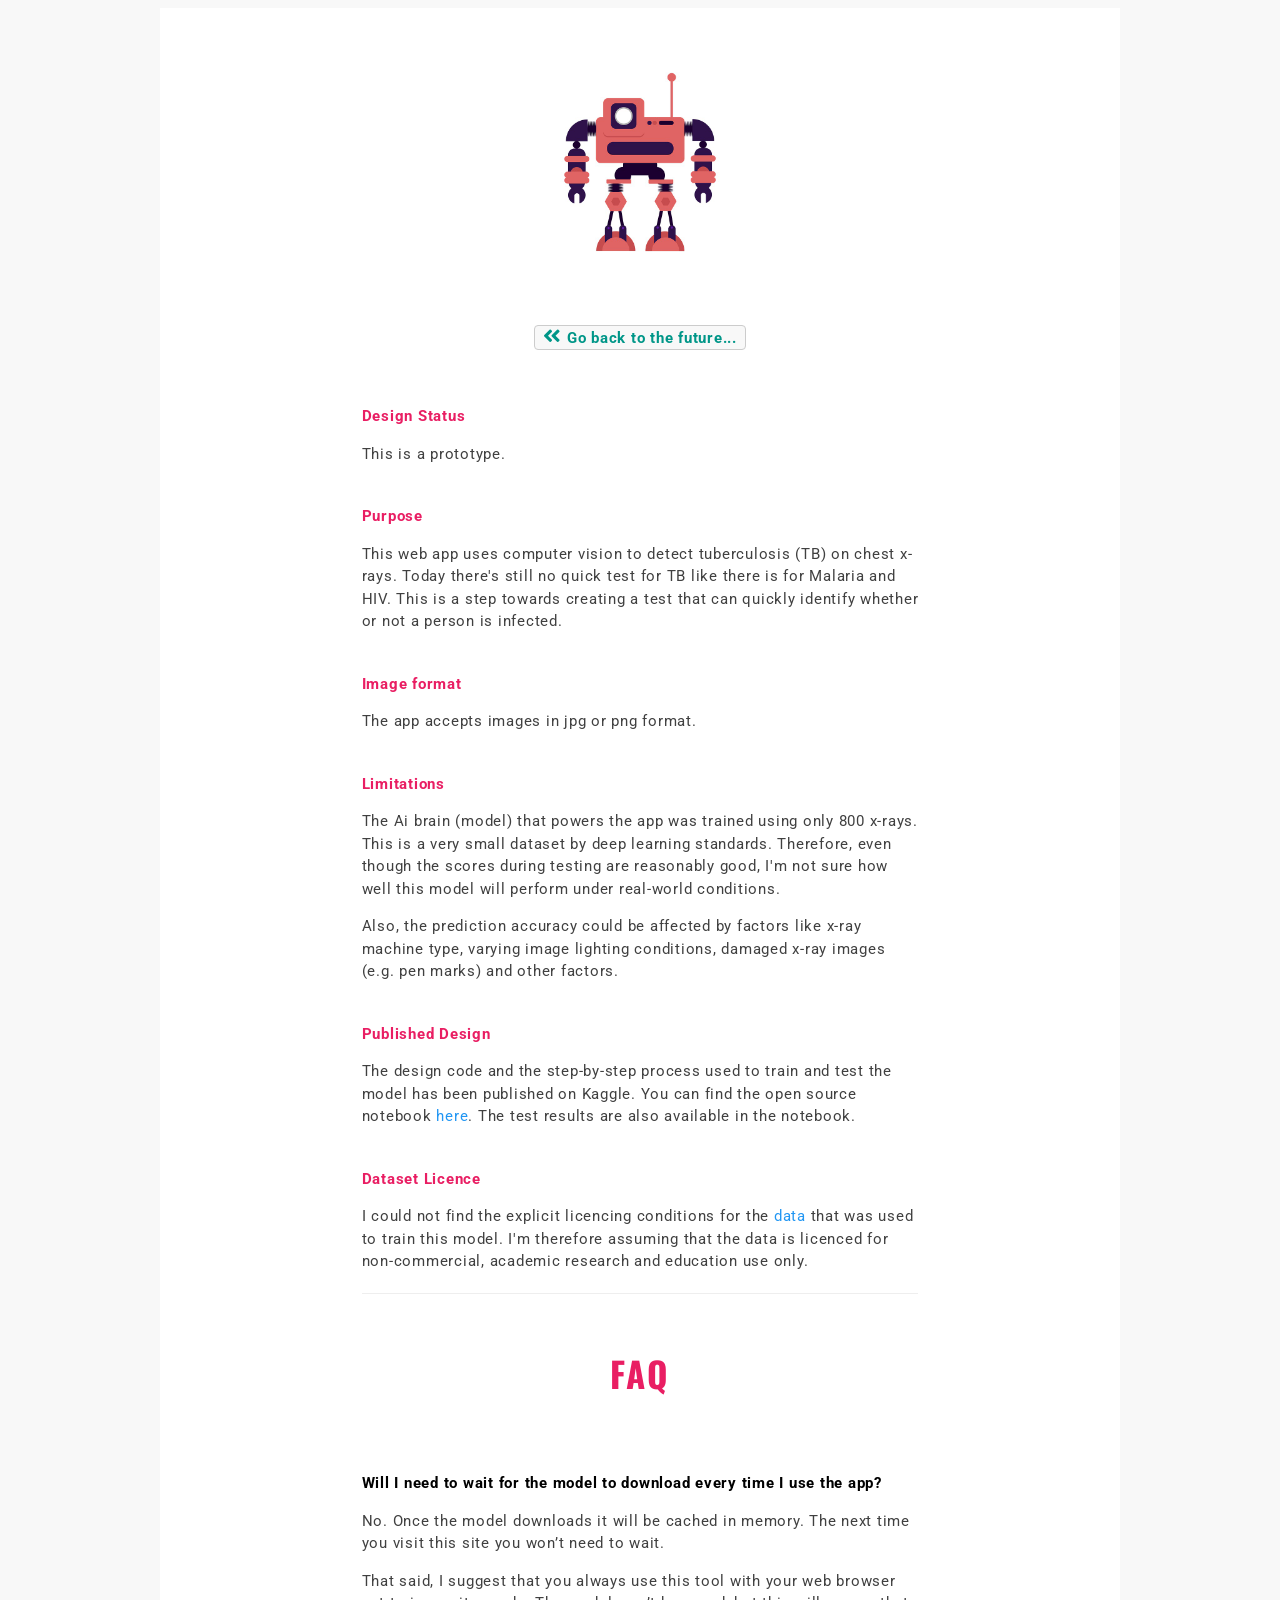
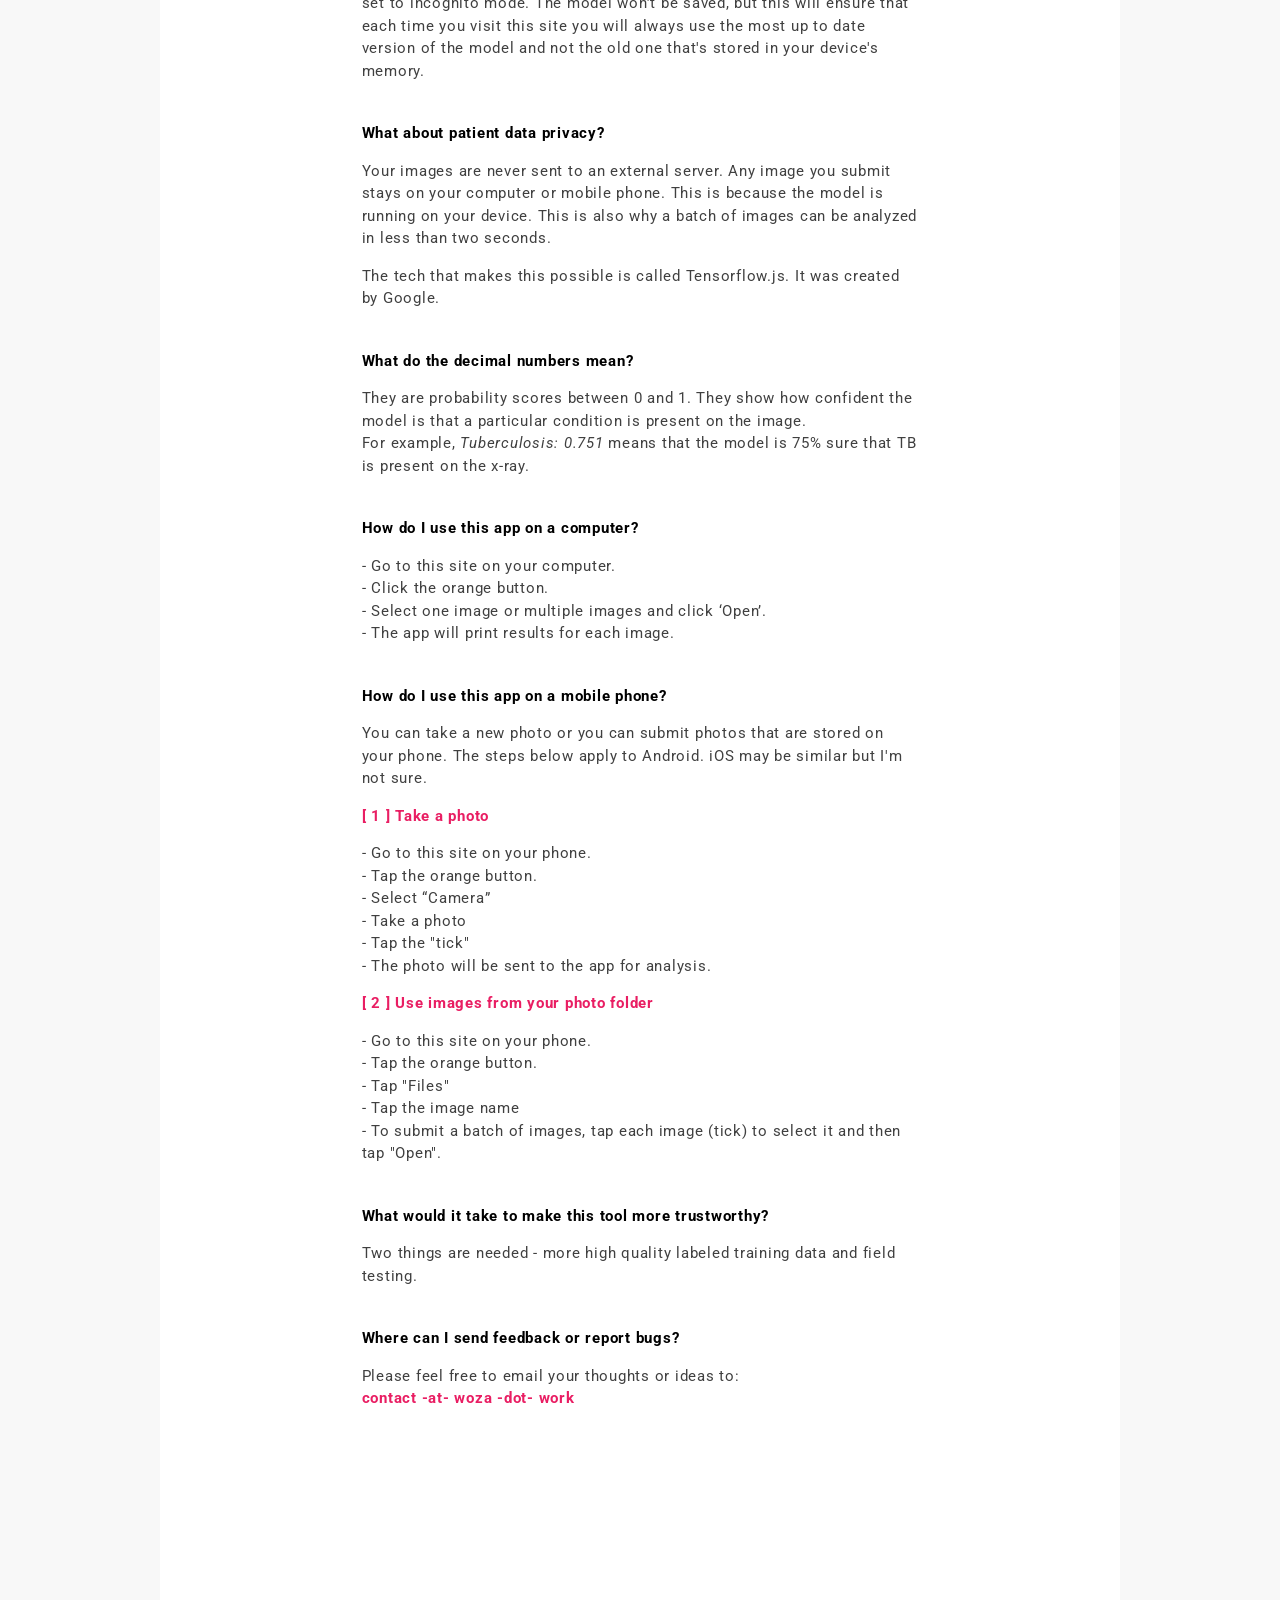
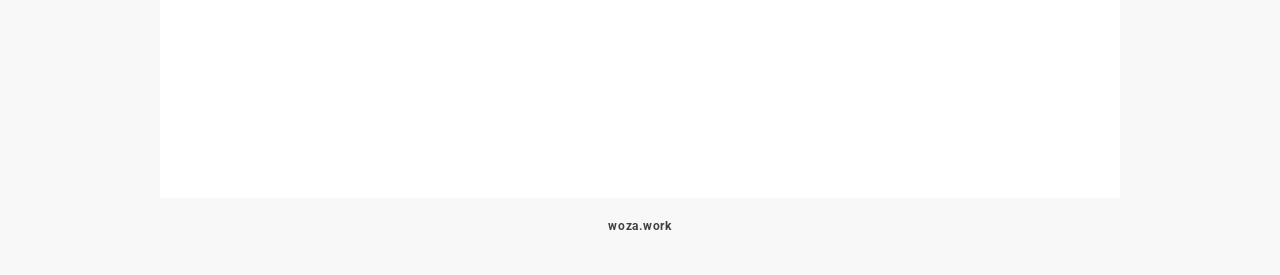
<file: faq.html>
<!DOCTYPE html>
<html lang="en">



<head>
<meta charset="utf-8">
<title>About</title>
<meta name="viewport" content="width=device-width, initial-scale=1">


<!--CSS Stylesheets-->
<link rel="stylesheet" href="css/w3.css">
<link rel="stylesheet" href="css/woza.css">

<!--Link to Font Awesome icons-->
<link rel='stylesheet' href='https://use.fontawesome.com/releases/v5.4.2/css/all.css' integrity='sha384-/rXc/GQVaYpyDdyxK+ecHPVYJSN9bmVFBvjA/9eOB+pb3F2w2N6fc5qB9Ew5yIns' crossorigin='anonymous'>


<!--Link to fonts from google fonts-->
<link href="https://fonts.googleapis.com/css?family=Oswald:300" rel="stylesheet">
<link href="https://fonts.googleapis.com/css?family=Roboto&display=swap" rel="stylesheet">

<link rel="shortcut icon" type="image/png" href="robotfavicon.png">

</head>






<body class="bground-color">
<!-- w3-content defines a container for fixed size centered content,
and is wrapped around the whole page content. -->

<div style="max-width:1500px">
<!-- 1. HOME PAGE TAB -->
<div class="w3-animate-opacity w3-padding w3-margin-bottom bground-color">
	

	


<!-- 960 width region -->
<div class='w3-content w3-padding w3-white' style="max-width:960px">
	



<div class="w3-center title adjust-fontcolor logo w3-center w3-margin">
	
	<img class='w3-round' src="assets/robot.jpg" alt="robot" height='200' width='200'>
	
</div>


<!-- Top Bar -->
<div class='w3-center'>
	
	<p class="space-letters w3-tag bground-color w3-text-teal w3-border w3-round">
		<a href="index.html"><i class="fa fa-angle-double-left" style="font-size:20px"></i><b> Go back to the future...</b></a>
</div>
	



<div class='bottom-margin'>
	
	
	<!-- Start of block -->
	<div class='side-margin1 w3-round text-color space-letters 
	w3-margin-bottom'>
	
			<p class='w3-text-pink topp-margin'><b>Design Status</b></p>
			
			<p>This is a prototype.</p>
			
			
			<p class='w3-text-pink topp-margin'><b>Purpose</b></p>
			
			<p>This web app uses computer vision to detect tuberculosis (TB) on chest x-rays. Today there's still no quick test for TB like there is for Malaria and HIV. This is a step towards creating a test that can quickly identify whether or not a person is infected.</p>
			
			
			
			<p class='w3-text-pink topp-margin'><b>Image format</b></p>
			
			<p>The app accepts images in jpg or png format.</p>
			
			

			
			<p class='w3-text-pink topp-margin'><b>Limitations</b></p>
			
			<p>The Ai brain (model) that powers the app was trained using only 800 x-rays. This is a very small dataset by deep learning standards. Therefore, even though the scores during testing are reasonably good, I'm not sure how well this model will perform under real-world conditions.</p>
			
			<p>Also, the prediction accuracy could be affected by factors like x-ray machine type, varying image lighting conditions, damaged x-ray images (e.g. pen marks) and other factors.</p>
			

			<p class='w3-text-pink topp-margin'><b>Published Design</b></p>
			
			<p>The design code and the step-by-step process used to train and test the model has been published on Kaggle. You can find the open source notebook <a href="https://www.kaggle.com/vbookshelf/tuberculosis-tb-analyzer-web-app" target='_blank' class="w3-text-blue">here</a>. The test results are also available in the notebook.</p>
			
			
			<p class='w3-text-pink topp-margin'><b>Dataset Licence</b></p>
			
			<p>I could not find the explicit licencing conditions for the <a href="https://www.kaggle.com/kmader/pulmonary-chest-xray-abnormalities" target='_blank' class="w3-text-blue">data</a> that was used to train this model. I'm therefore assuming that the data is licenced for non-commercial, academic research and education use only.</p>
			
			<hr>
			
			
			
			
			<!-- FAQ Section -->
			
			
			<div class="w3-center title adjust-fontcolor logo w3-center w3-margin">
	
			<h1 class="space-letters w3-text-pink"><b>FAQ</b></h1>

			</div>
			
			
			
			<p class='w3-text-black topp-margin'><b>Will I need to wait for the model to download every time I use the app?</b></p>
			
			<p>No. Once the model downloads it will be cached in memory. The next time you visit this site you won’t need to wait.</p>
			
			<p>That said, I suggest that you always use this tool with your web browser set to incognito mode. The model won’t be saved, but this will ensure that each time you visit this site you will always use the most up to date version of the model and not the old one that's stored in your device's memory.
			</p>
			
			
			
			<p class='w3-text-black topp-margin'><b>What about patient data privacy?</b></p>
			
			<p>Your images are never sent to an external server. Any image you submit stays on your computer or mobile phone. This is because the model is running on your device. This is also why a batch of images can be analyzed in less than two seconds.</p>
			
			<p>The tech that makes this possible is called Tensorflow.js. It was created by Google.</p>
			
			
			
			
			
			
			<p class='w3-text-black topp-margin'><b>What do the decimal numbers mean?</b></p>
			
			<p>They are probability scores between 0 and 1. They show how confident the model is that a particular condition is present on the image. <br>
				For example, <i>Tuberculosis: 0.751</i> means that the model is 75% sure that TB is present on the x-ray.</p>
			
			
			
			
			
			
			<p class='w3-text-black topp-margin'><b>How do I use this app on a computer?
			</b></p>
			
			<p>- Go to this site on your computer.<br>
				- Click the orange button.<br>
			- Select one image or multiple images and click ‘Open’.<br>
			- The app will print results for each image.
			</p>
			
			
			
			
			
			<p class='w3-text-black topp-margin'><b>How do I use this app on a mobile phone?
			</b></p>
			
			<p>You can take a new photo or you can submit photos that are stored on your phone. The steps below apply to Android. iOS may be similar but I'm not sure.</p>
			
			<p class="w3-text-pink"><b>[ 1 ] Take a photo</b></p>
			<p>- Go to this site on your phone.<br>
			- Tap the orange button.<br>
			- Select “Camera”<br>
			- Take a photo<br>
			- Tap the "tick"<br>
			- The photo will be sent to the app for analysis.
			</p>
			
			
			<p class="w3-text-pink"><b>[ 2 ] Use images from your photo folder</b></p>
			<p>- Go to this site on your phone.<br>
				- Tap the orange button.<br>
				- Tap "Files"<br>
				- Tap the image name<br>
				- To submit a batch of images, tap each image (tick) to select it and then tap "Open". 
			</p>
			
			
			
				
			<p class='w3-text-black topp-margin'><b> What would it take to make this tool more trustworthy?</b></p>
			
			<p>Two things are needed - more high quality labeled training data and field testing.</p>
			
		
				
				
				
			<p class='w3-text-black topp-margin'><b>Where can I send feedback or report bugs?</b></p>
			
			<p>Please feel free to email your thoughts or ideas to:<br>
				<span class="w3-text-pink"><b>contact -at- woza -dot- work</b></span></p>
				
				
			
			
			
		
	</div>
	<!-- End of block -->
	
</div>





</div><!-- End of 960 width region -->

<!-- Bottom Bar -->
<div class='w3-center w3-margin-top'>
<p class="space-letters"><a class="w3-small w3-hover-text-deep-orange text-color" href="https://woza.work/">
		<b>woza.work</b></a>
	</p>
</div>



</div><!--END OF HOME PAGE TAB-->
</div> <!-- w3-content -->
</body>
</html>
</file>
<file: css/woza.css>
.header-bground {
	background-color: #191970;
	
}


.topp-margin {
	margin-top: 40px;
}


ul {
	
	padding: 15px;
}


  
.space-letters {
	letter-spacing: .05em;
}


.unblock {
display: inline-block;
}


.dont-break-out {
	/*These are technically the same but use both 
	to ensure all browsers are supported*/
	overflow-wrap: break-word;
	word-wrap: break-word;
}

.bground-color {
	background-color: #F8F8F8; /* rgb(248,248,248) */
}


p {
	font-family: 'Roboto', Helvetica, sans-serif;
}

.text-color {
	color: #404040; /* rgb(64,64,64) */
}


.logo h1 {
	font-size: 35px;
	font-family: 'Oswald', Helvetica, sans-serif;
	line-height: 1.1;
}


.logo1 {
	font-size: 50px;
	font-family: 'Oswald', Helvetica, sans-serif;
	line-height: 1.1;
	
}

.logo2 {
	font-size: 30px;
	font-family: 'Oswald', Helvetica, sans-serif;

}




a:hover { 
  color: #ff9999; /* rgb(0, 255, 191) */
}

.test:hover {
	color: #FF0000;
	background-color: #FF0000;
}




li {
	font-family: 'Roboto', Helvetica, sans-serif;
	font-size: 13px;
	padding-bottom: 15px;
}

.news-font {
	font-size: 13px;
}


.no-margin {
	margin: 0px;
}



.add-padding {
	padding-bottom: 30px;
}


a {
	text-decoration: none;
}



.title {
	padding-top: 30px;
	padding-bottom: 30px;
}

.hide {
	display: none;
}




.space-letters {
	letter-spacing: .05em;
}



.unblock {
	display: inline-block;
}


.dont-break-out {
	/*These are technically the same but use both 
	to ensure all browsers are supported*/
	overflow-wrap: break-word;
	word-wrap: break-word;
}


.side-margin1 {
	margin-left: 20%;
	margin-right: 20%;
}


.bottom-margin {
	margin-bottom: 380px;
}

.topp-margin {
	margin-top: 40px;
}



.set-height {
	height: 70px;
}



.normal-bar {
	display: block;
}


.mobile-bar {
	display: none;
}





/*
-----------------
MEDIA QUERIES
-----------------
*/

@media only screen and (min-device-width: 1200px) {
/* Devices that are Laptops and Desktops */




}/*Close Media Query*/


@media only screen and (max-width: 480px) and (orientation: portrait){
/*Cellphone Screens in portrait*/

.side-margin1 {
	margin-left: 0;
	margin-right: 0;
}


.normal-bar {
	display: none;
}


.mobile-bar {
	display: block;
}






} /*Close Media Query*/

@media only screen and (max-width: 480px) and (orientation: landscape){
/*Cellphone Screens in portrait*/

.side-margin1 {
	margin-left: 0;
	margin-right: 0;
}


.normal-bar {
	display: none;
}


.mobile-bar {
	display: block;
}


} /*Close Media Query*/
</file>
